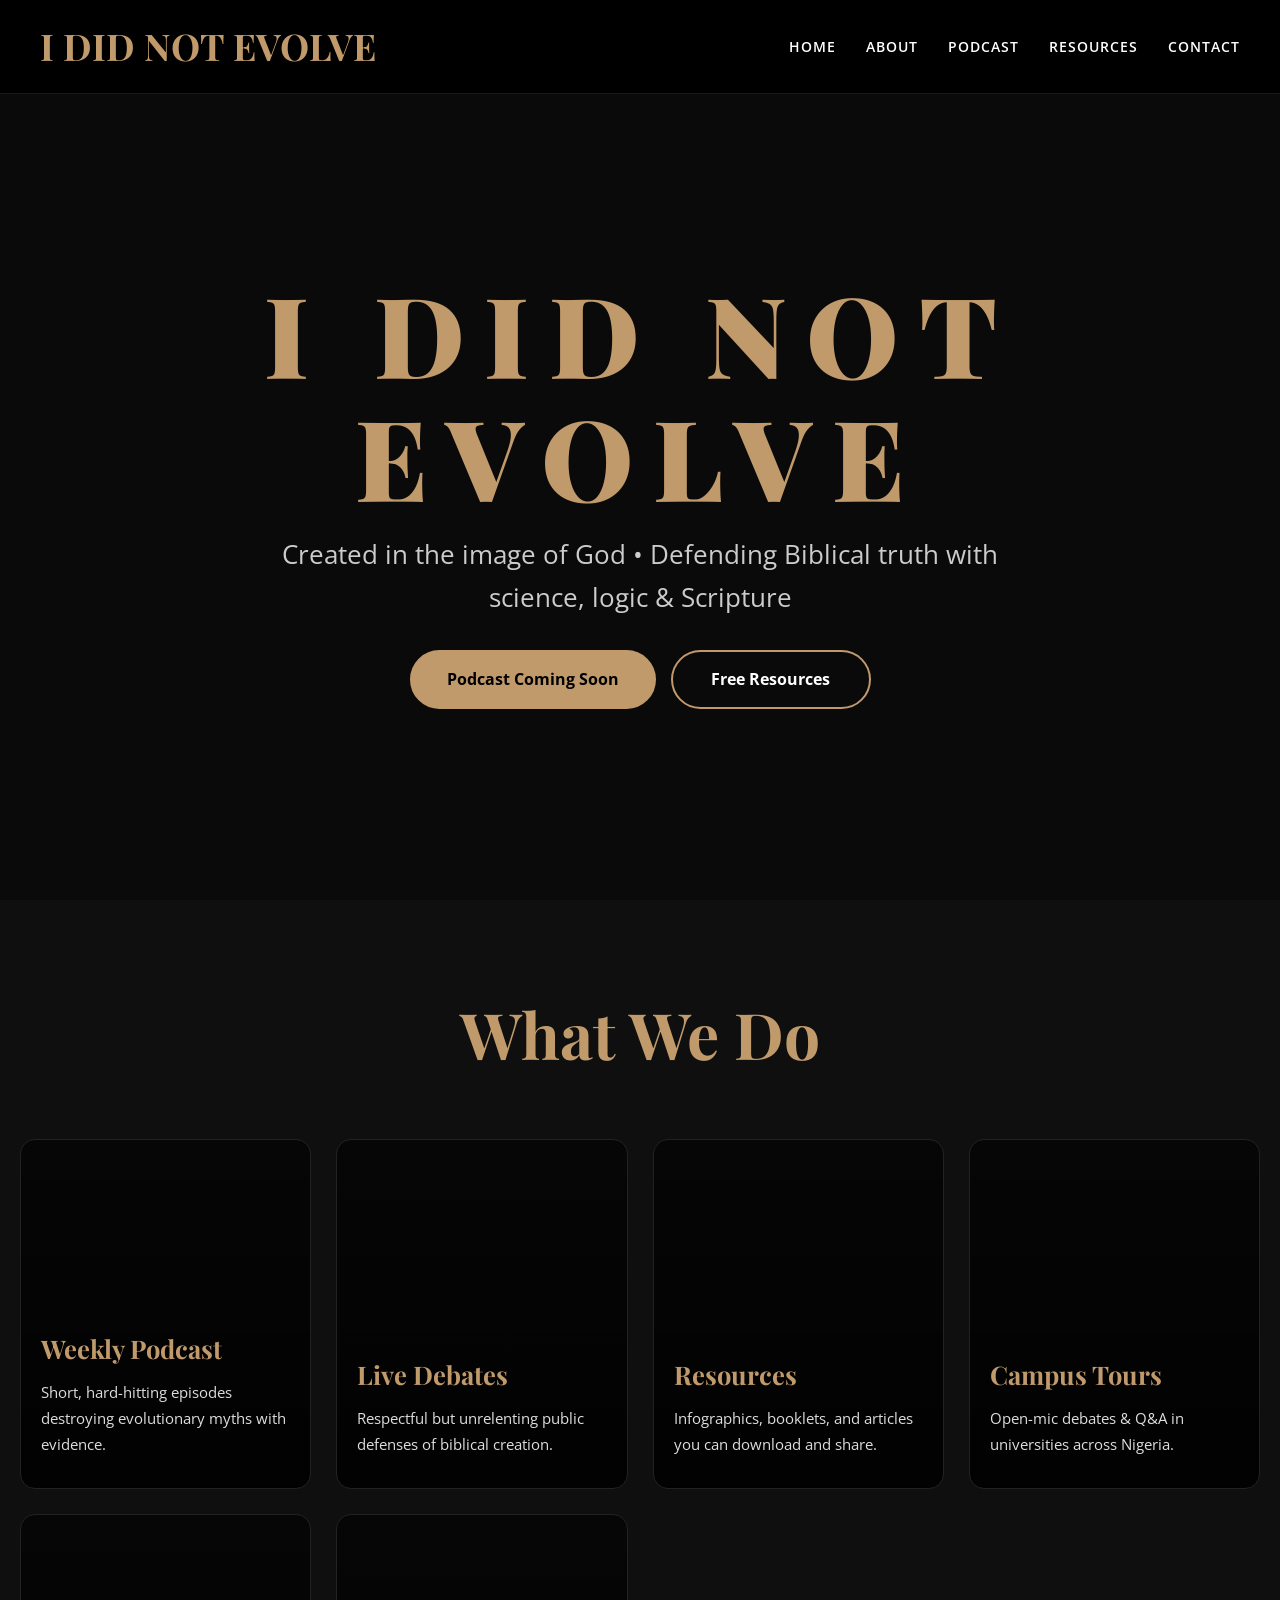
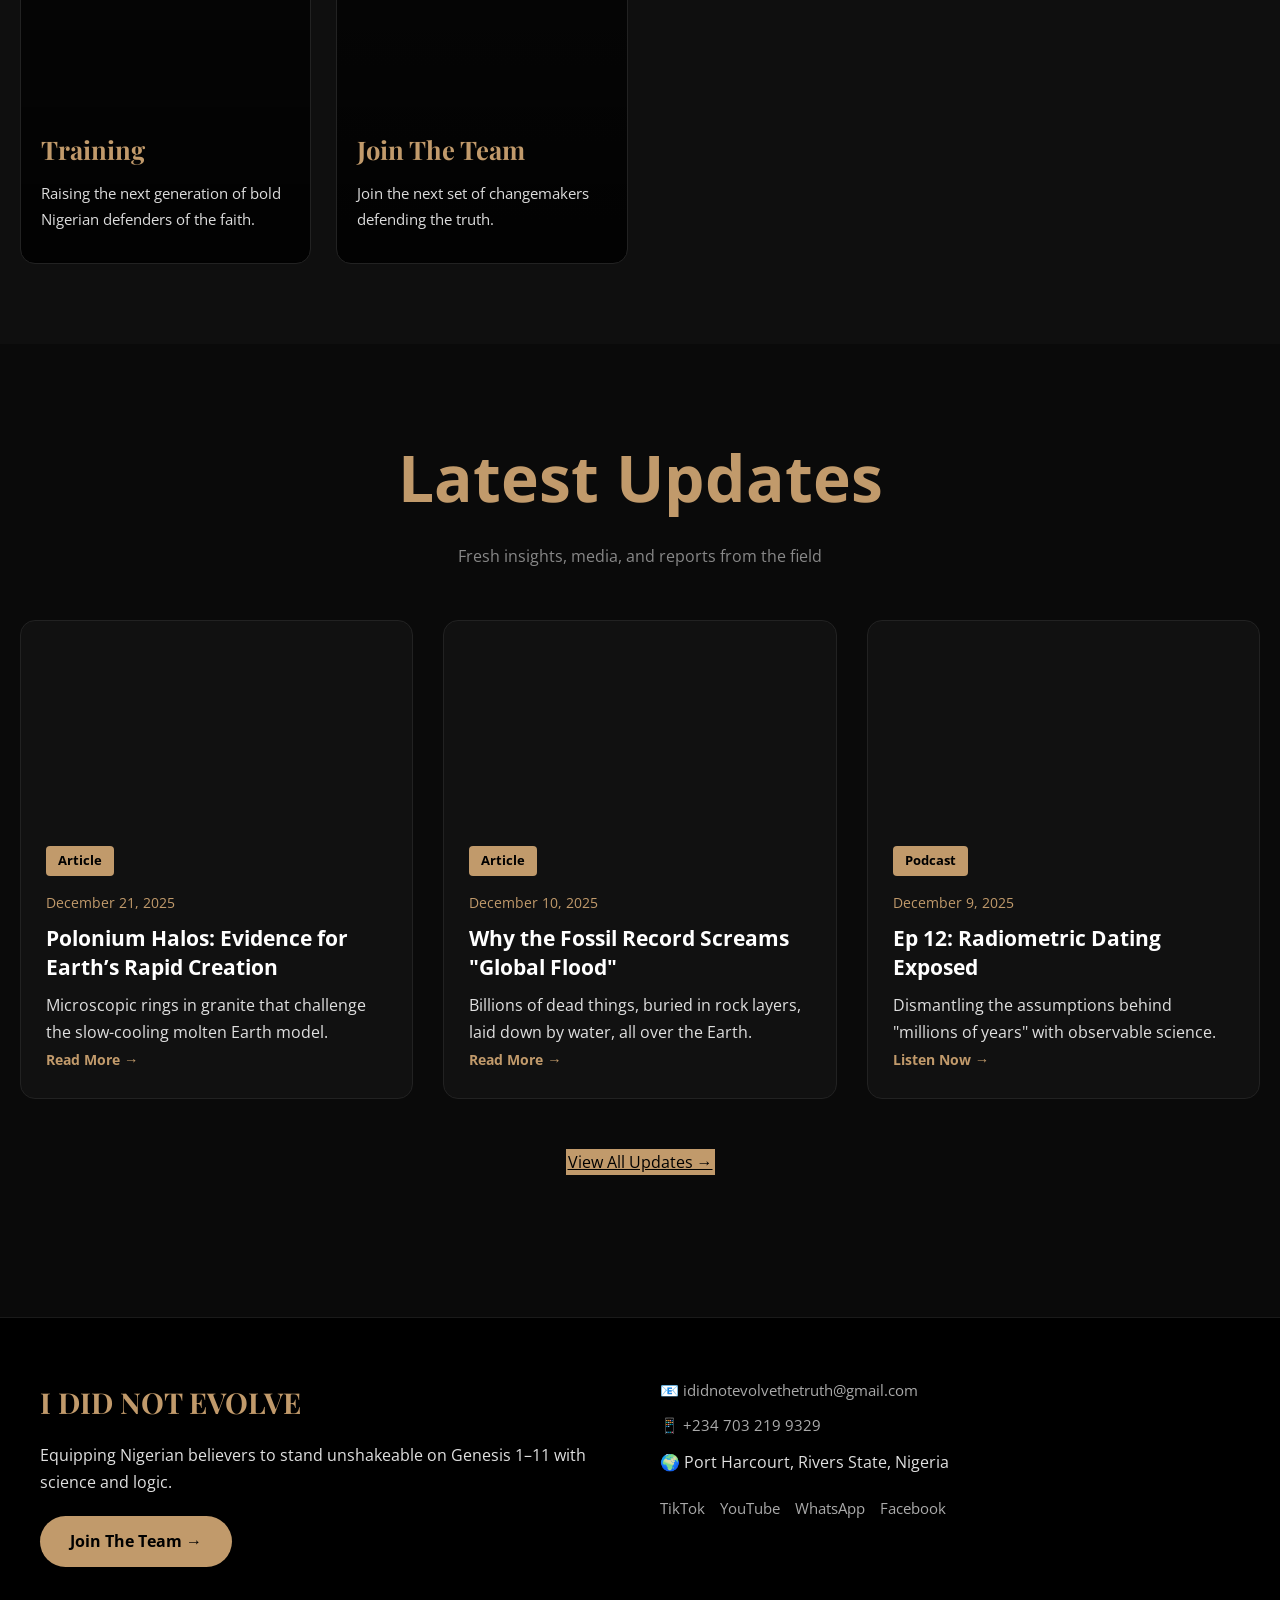
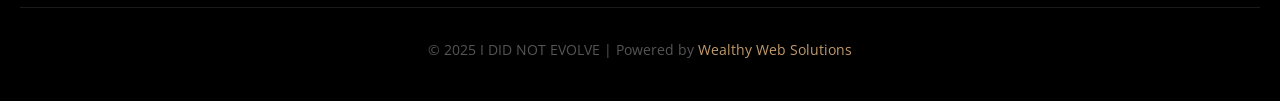
<file: index.html>
<!DOCTYPE html>
<html lang="en">
<head>
    <meta charset="UTF-8">
    <meta name="viewport" content="width=device-width, initial-scale=1.0">
    <title>I DID NOT EVOLVE | Created. Not Evolved.</title>
    <link href="https://fonts.googleapis.com/css2?family=Playfair+Display:wght@700;900&family=Open+Sans:wght@400;600&display=swap" rel="stylesheet">
    <style>
        /* ==================== GLOBAL
hjnnn SETTINGS ==================== */
        * { margin: 0; padding: 0; box-sizing: border-box; }
        body {
            font-family: 'Open Sans', sans-serif;
            background: #0a0a0a;
            color: #e0e0e0;
            line-height: 1.7;
            overflow-x: hidden;
        }

        /* ==================== NAVIGATION & SIDE MENU ==================== */
        .navbar {
            position: fixed;
            top: 0;
            width: 100%;
            background: rgba(0,0,0,0.95);
            padding: 15px 40px; /* Slightly tighter on desktop */
            display: flex;
            justify-content: space-between;
            align-items: center;
            z-index: 1000;
            backdrop-filter: blur(15px);
            border-bottom: 1px solid #1a1a1a;
        }

        .logo {
            font-family: 'Playfair Display', serif;
            font-size: clamp(1.2rem, 4vw, 2.3rem);
            color: #c19a6b;
            font-weight: 700;
            text-decoration: none;
        }

        .nav-links.desktop-links {
            list-style: none;
            display: flex;
            gap: 30px;
        }

        .nav-links a {
            color: white;
            text-decoration: none;
            font-weight: 600;
            font-size: 0.9rem;
            transition: color 0.3s;
            text-transform: uppercase;
            letter-spacing: 1px;
        }

        .nav-links a:hover { color: #c19a6b; }

        .hamburger {
            display: none;
            flex-direction: column;
            gap: 6px;
            cursor: pointer;
            padding: 5px;
        }

        .hamburger span {
            width: 25px;
            height: 2px;
            background: #c19a6b;
            border-radius: 5px;
            transition: 0.4s;
        }

        /* Side Menu Logic */
        .side-menu {
            position: fixed;
            top: 0;
            left: -100%;
            width: 85%; /* Responsive width */
            max-width: 320px;
            height: 100vh;
            background: #000;
            z-index: 2001;
            transition: 0.5s cubic-bezier(0.77, 0, 0.18, 1);
            padding: 40px;
            box-shadow: 10px 0 30px rgba(0,0,0,0.8);
        }

        .side-menu.active { left: 0; }

        .side-menu-header {
            display: flex;
            justify-content: space-between;
            align-items: center;
            margin-bottom: 50px;
        }

        .close-btn { font-size: 2.5rem; cursor: pointer; color: #c19a6b; line-height: 1; }

        .side-links { list-style: none; }
        .side-links a {
            display: block;
            color: white;
            font-size: 1.4rem;
            margin: 25px 0;
            text-decoration: none;
            font-weight: 600;
            transition: 0.3s;
        }

        .side-links a.highlight { color: #c19a6b; border-top: 1px solid #222; padding-top: 20px; }

        .menu-overlay {
            position: fixed;
            inset: 0;
            background: rgba(0,0,0,0.8);
            z-index: 2000;
            opacity: 0;
            visibility: hidden;
            transition: 0.4s;
        }

        .menu-overlay.active { opacity: 1; visibility: visible; }

       /* ==================== UPDATED HERO SECTION ==================== */
.hero {
    /* Use min-height so content can expand on small screens */
    min-height: 100vh; 
    display: flex;
    align-items: center;
    justify-content: center;
    text-align: center;
    position: relative;
    background: #0a0a0a;
    
    /* CRITICAL FIX: Increased padding-top so the Navbar doesn't cover the H1 */
    padding: 120px 20px 60px 20px; 
}

.header-content {
    position: relative;
    z-index: 2;
    width: 100%;
    /* Added a small margin-top for extra safety on very small phones */
    margin-top: 20px; 
}

.header-content h1 {
    font-family: 'Playfair Display', serif;
    /* Slightly smaller base size for mobile to prevent overlap */
    font-size: clamp(2.2rem, 8vw, 6rem); 
    font-weight: 900;
    color: #c19a6b;
    text-transform: uppercase;
    margin-bottom: 20px;
    line-height: 1.2;
    letter-spacing: 1px;
}

@media (max-width: 868px) {
    .hero {
        /* Extra padding for mobile devices */
        padding-top: 140px; 
    }
}
        .hero::before {
            content: '';
            position: absolute;
            inset: 0;
            background: url('https://images.unsplash.com/photo-1506318137071-a8e063b4bec0?ixlib=rb-4.0.3') center/cover;
            opacity: 0.2;
        }

        .header-content { position: relative; z-index: 2; padding: 20px; width: 100%; }

        .header-content h1 {
            font-family: 'Playfair Display', serif;
            font-size: clamp(2.2rem, 10vw, 7rem);
            font-weight: 900;
            letter-spacing: clamp(2px, 2vw, 20px);
            color: #c19a6b;
            text-transform: uppercase;
            margin-bottom: 15px;
            line-height: 1.1;
        }

        .header-content p {
            font-size: clamp(0.95rem, 3vw, 1.6rem);
            margin-bottom: 30px;
            max-width: 800px;
            margin-left: auto;
            margin-right: auto;
            color: #ccc;
        }

        .cta-buttons {
            display: flex;
            justify-content: center;
            flex-wrap: wrap;
            gap: 15px;
        }

        .cta-buttons a {
            display: inline-block;
            padding: 14px 35px;
            font-size: 1rem;
            font-weight: 700;
            text-decoration: none;
            border-radius: 50px;
            transition: 0.4s;
            min-width: 200px;
        }

        .btn-primary { background: #c19a6b; color: #000; border: 2px solid #c19a6b; }
        .btn-primary:hover { transform: translateY(-5px); background: #d4af37; }
        .btn-secondary { background: transparent; color: #fff; border: 2px solid #c19a6b; }
        .btn-secondary:hover { background: #c19a6b; color: #000; }

        /* ==================== SERVICES GRID ==================== */
        .services { padding: 80px 20px; background: #0f0f0f; text-align: center; }
        .services h2 {
            font-family: 'Playfair Display', serif;
            font-size: clamp(2rem, 5vw, 4.5rem);
            color: #c19a6b;
            margin-bottom: 50px;
        }

        .cards {
            display: grid;
            grid-template-columns: repeat(auto-fit, minmax(280px, 1fr));
            gap: 25px;
            max-width: 1400px;
            margin: 0 auto;
        }

        .card-link { text-decoration: none; color: inherit; }

        .card {
            height: 350px;
            padding: 30px 20px;
            border-radius: 15px;
            border: 1px solid #222;
            display: flex;
            flex-direction: column;
            justify-content: flex-end;
            transition: 0.4s;
            position: relative;
            overflow: hidden;
            text-align: left;
        }

        .card:hover {
            transform: translateY(-10px);
            border-color: #c19a6b;
            box-shadow: 0 20px 40px rgba(193,154,107,0.2);
        }

        .card h3 { font-family: 'Playfair Display', serif; font-size: 1.6rem; color: #c19a6b; margin-bottom: 10px; z-index: 2; }
        .card p { font-size: 0.95rem; color: #ddd; z-index: 2; }

        /* ==================== UPDATES SECTION ==================== */
        .latest-updates { padding: 80px 20px; background: #0a0a0a; text-align: center; }
        .latest-updates h2 { font-size: clamp(2rem, 5vw, 4rem); color: #c19a6b; margin-bottom: 10px; }
        .section-subtitle { margin-bottom: 50px; color: #888; }

        .updates-grid {
            display: grid;
            grid-template-columns: repeat(auto-fit, minmax(300px, 1fr));
            gap: 30px;
            max-width: 1300px;
            margin: 0 auto;
        }

        .update-card {
            background: #111;
            border-radius: 15px;
            overflow: hidden;
            border: 1px solid #222;
            text-align: left;
            transition: 0.3s;
        }

        .update-card:hover { transform: translateY(-5px); border-color: #333; }
        .update-image { height: 200px; background-size: cover; background-position: center; }
        .update-content { padding: 25px; }

        .tag {
            display: inline-block;
            background: #c19a6b;
            color: #000;
            padding: 4px 12px;
            border-radius: 4px;
            font-size: 0.8rem;
            font-weight: 700;
            margin-bottom: 15px;
        }

        .update-content h3 { font-size: 1.3rem; margin-bottom: 10px; color: #fff; line-height: 1.4; }
        .date { color: #c19a6b; font-size: 0.85rem; margin-bottom: 10px; }
        .read-more { color: #c19a6b; text-decoration: none; font-weight: 700; font-size: 0.9rem; }

        .view-all { margin-top: 50px; }

        /* ==================== FOOTER ==================== */
        .footer { padding: 60px 20px 40px; background: #000; border-top: 1px solid #1a1a1a; margin-top: 60px; }
        .footer-grid {
            max-width: 1200px;
            margin: 0 auto;
            display: grid;
            grid-template-columns: repeat(auto-fit, minmax(280px, 1fr));
            gap: 40px;
            padding-bottom: 40px;
        }

        .footer-left h3 { color: #c19a6b; font-family: 'Playfair Display', serif; font-size: 1.8rem; margin-bottom: 15px; }
        .join-btn {
            display: inline-block;
            margin-top: 20px;
            background: #c19a6b;
            color: #000;
            padding: 12px 30px;
            border-radius: 50px;
            text-decoration: none;
            font-weight: 700;
        }

        .footer-right a { color: #aaa; text-decoration: none; display: block; margin-bottom: 10px; transition: 0.3s; font-size: 0.95rem;}
        .footer-right a:hover { color: #c19a6b; }
        .socials { display: flex; gap: 15px; margin-top: 20px; flex-wrap: wrap; }

        .footer-bottom {
            text-align: center;
            border-top: 1px solid #1a1a1a;
            padding-top: 30px;
            font-size: 0.85rem;
            color: #555;
        }

        /* ==================== MOBILE ADJUSTMENTS ==================== */
        @media (max-width: 868px) {
            .navbar { padding: 15px 20px; }
            .desktop-links { display: none; }
            .hamburger { display: flex; }
            .hero { min-height: 100svh; }
            .cta-buttons a { width: 100%; margin: 0; }
            .footer-grid { text-align: center; }
            .socials { justify-content: center; }
        }
    </style>
</head>
<body>

    <nav class="navbar">
        <a href="index.html" class="logo">I DID NOT EVOLVE</a>
        <ul class="nav-links desktop-links">
            <li><a href="index.html">Home</a></li>
            <li><a href="about.html">About</a></li>
            <li><a href="podcast.html">Podcast</a></li>
            <li><a href="resources.html">Resources</a></li>
            <li><a href="contact.html">Contact</a></li>
        </ul>
        <div class="hamburger" id="openMenu">
            <span></span>
            <span></span>
            <span></span>
        </div>
    </nav>

    <div class="side-menu" id="sideMenu">
        <div class="side-menu-header">
            <div class="logo" style="font-size: 1.2rem;">I DID NOT EVOLVE</div>
            <div class="close-btn" id="closeMenu">&times;</div>
        </div>
        <ul class="side-links">
            <li><a href="index.html">Home</a></li>
            <li><a href="about.html">About</a></li>
            <li><a href="podcast.html">Podcast</a></li>
            <li><a href="resources.html">Resources</a></li>
            <li><a href="contact.html">Contact</a></li>
            <li><a href="join.html" class="highlight">Join The Team →</a></li>
        </ul>
    </div>
    <div class="menu-overlay" id="overlay"></div>

    <header class="hero">
        <div class="header-content">
            <h1>I DID NOT EVOLVE</h1>
            <p>Created in the image of God • Defending Biblical truth with science, logic & Scripture</p>
            <div class="cta-buttons">
                <a href="podcast.html" class="btn-primary">Podcast Coming Soon</a>
                <a href="resources.html" class="btn-secondary">Free Resources</a>
            </div>
        </div>
    </header>

    <section class="services">
        <h2>What We Do</h2>
        <div class="cards">
            <a href="podcast.html" class="card-link">
                <div class="card" style="background: linear-gradient(rgba(0,0,0,0.6), rgba(0,0,0,0.9)), url('https://images.unsplash.com/photo-1516280440614-37939bbacd81?ixlib=rb-4.0.3&q=85') center/cover;">
                    <h3>Weekly Podcast</h3>
                    <p>Short, hard-hitting episodes destroying evolutionary myths with evidence.</p>
                </div>
            </a>
            <a href="debates.html" class="card-link">
                <div class="card" style="background: linear-gradient(rgba(0,0,0,0.6), rgba(0,0,0,0.9)), url('https://images.unsplash.com/photo-1591115765373-5207764f72e7?ixlib=rb-4.0.3&auto=format&fit=crop&q=85') center/cover;">
                    <h3>Live Debates</h3>
                    <p>Respectful but unrelenting public defenses of biblical creation.</p>
                </div>
            </a>
            <a href="resources.html" class="card-link">
                <div class="card" style="background: linear-gradient(rgba(0,0,0,0.6), rgba(0,0,0,0.9)), url('https://images.unsplash.com/photo-1456513080510-7bf3a84b82f8?ixlib=rb-4.0.3&q=85') center/cover;">
                    <h3>Resources</h3>
                    <p>Infographics, booklets, and articles you can download and share.</p>
                </div>
            </a>
            <a href="campus.html" class="card-link">
                <div class="card" style="background: linear-gradient(rgba(0,0,0,0.6), rgba(0,0,0,0.9)), url('https://images.unsplash.com/photo-1523050854058-8df90110c9f1?ixlib=rb-4.0.3&auto=format&fit=crop&q=85') center/cover;">
                    <h3>Campus Tours</h3>
                    <p>Open-mic debates & Q&A in universities across Nigeria.</p>
                </div>
            </a>
            <a href="training.html" class="card-link">
                <div class="card" style="background: linear-gradient(rgba(0,0,0,0.6), rgba(0,0,0,0.9)), url('https://images.unsplash.com/photo-1524178232363-1fb2b075b655?ixlib=rb-4.0.3&q=85') center/cover;">
                    <h3>Training</h3>
                    <p>Raising the next generation of bold Nigerian defenders of the faith.</p>
                </div>
            </a>
            <a href="join.html" class="card-link">
                <div class="card" style="background: linear-gradient(rgba(0,0,0,0.6), rgba(0,0,0,0.9)), url('https://images.unsplash.com/photo-1552664730-d307ca884978?ixlib=rb-4.0.3&q=85') center/cover;">
                    <h3>Join The Team</h3>
                    <p>Join the next set of changemakers defending the truth.</p>
                </div>
            </a>
        </div>
    </section>

    <section class="latest-updates">
        <h2>Latest Updates</h2>
        <p class="section-subtitle">Fresh insights, media, and reports from the field</p>
        <div class="updates-grid">
            <article class="update-card">
                <div class="update-image" style="background-image: url('https://dl0.creation.com/articles/p018/c01837/Po-radiohalo.jpg')"></div>
                <div class="update-content">
                    <span class="tag">Article</span>
                    <p class="date">December 21, 2025</p>
                    <h3>Polonium Halos: Evidence for Earth’s Rapid Creation</h3>
                    <p>Microscopic rings in granite that challenge the slow-cooling molten Earth model.</p>
                    <a href="articles/polonium halos.html" class="read-more">Read More →</a>
                </div>
            </article>

            <article class="update-card">
                <div class="update-image" style="background-image: url('https://images.unsplash.com/photo-1504221507732-5246c045949b?ixlib=rb-4.0.3')"></div>
                <div class="update-content">
                    <span class="tag">Article</span>
                    <p class="date">December 10, 2025</p>
                    <h3>Why the Fossil Record Screams "Global Flood"</h3>
                    <p>Billions of dead things, buried in rock layers, laid down by water, all over the Earth.</p>
                    <a href="articles/fossil-record.html" class="read-more">Read More →</a>
                </div>
            </article>

            <article class="update-card">
                <div class="update-image" style="background-image: url('https://images.unsplash.com/photo-1516280440614-37939bbacd81?ixlib=rb-4.0.3')"></div>
                <div class="update-content">
                    <span class="tag">Podcast</span>
                    <p class="date">December 9, 2025</p>
                    <h3>Ep 12: Radiometric Dating Exposed</h3>
                    <p>Dismantling the assumptions behind "millions of years" with observable science.</p>
                    <a href="podcast/episode12.html" class="read-more">Listen Now →</a>
                </div>
            </article>
        </div>
        <div class="view-all">
            <a href="blog.html" class="btn-primary">View All Updates →</a>
        </div>
    </section>

    <footer class="footer">
        <div class="footer-grid">
            <div class="footer-left">
                <h3>I DID NOT EVOLVE</h3>
                <p>Equipping Nigerian believers to stand unshakeable on Genesis 1–11 with science and logic.</p>
                <a href="join.html" class="join-btn">Join The Team →</a>
            </div>
            <div class="footer-right">
                <a href="mailto:ididnotevolvethetruth@gmail.com">📧 ididnotevolvethetruth@gmail.com</a>
                <a href="https://wa.me/2347032199329" target="_blank">📱 +234 703 219 9329</a>
                <p>🌍 Port Harcourt, Rivers State, Nigeria</p>
                <div class="socials">
                    <a href="https://vm.tiktok.com/ZSHwoRY2uQePm-SBfeh/">TikTok</a>
                    <a href="https://www.youtube.com/channel/UCOtWmMrzQCxBkkfKr8X-W4g">YouTube</a>
                    <a href="https://chat.whatsapp.com/JIuwK2x0REJ1VQvrjfP2Wc">WhatsApp</a>
                    <a href="https://www.facebook.com/profile.php?id=61584518368456">Facebook</a>
                </div>
            </div>
        </div>
        <div class="footer-bottom">
            © 2025 I DID NOT EVOLVE | Powered by <a href="https://techthinker360.github.io/Wealthy-web/" target="_blank" style="color: #c19a6b; text-decoration: none;">Wealthy Web Solutions</a>
        </div>
    </footer>

    <script>
        // MOBILE MENU LOGIC
        const openBtn = document.getElementById('openMenu');
        const closeBtn = document.getElementById('closeMenu');
        const sideMenu = document.getElementById('sideMenu');
        const overlay = document.getElementById('overlay');

        function toggleMenu() {
            sideMenu.classList.toggle('active');
            overlay.classList.toggle('active');
            document.body.style.overflow = sideMenu.classList.contains('active') ? 'hidden' : 'auto';
        }

        openBtn.addEventListener('click', toggleMenu);
        closeBtn.addEventListener('click', toggleMenu);
        overlay.addEventListener('click', toggleMenu);
    </script>
</body>
</html>
</file>
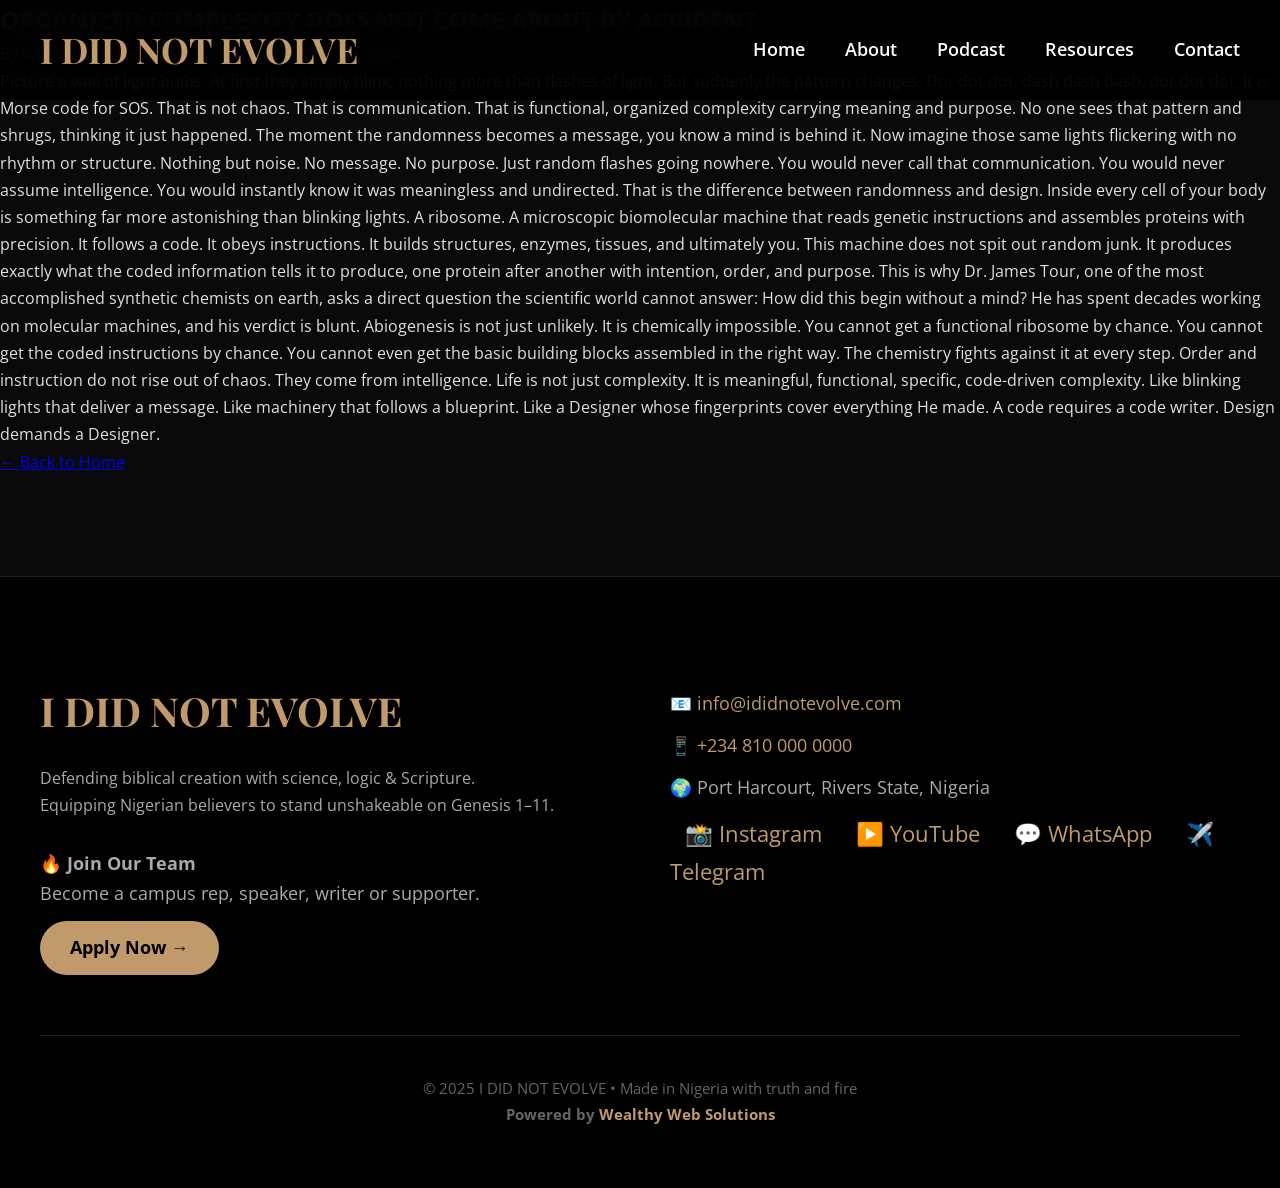
<file: articles/fossil-record.html>
<!DOCTYPE html>
<html lang="en">
<head>
    <meta charset="UTF-8">
    <meta name="viewport" content="width=device-width, initial-scale=1.0">
    <title>Why the Fossil Record Screams "Global Flood" | I DID NOT EVOLVE</title>
    <link href="https://fonts.googleapis.com/css2?family=Playfair+Display:wght@700&family=Open+Sans:wght@400;600&display=swap" rel="stylesheet">
    <style>
        /* FULL PROFESSIONAL STYLE – NAV FIXED, CARDS PERFECT */
* {
    margin: 0;
    padding: 0;
    box-sizing: border-box;
}

body {
    font-family: 'Open Sans', sans-serif;
    background: #0a0a0a;
    color: #e0e0e0;
    line-height: 1.7;
    backdrop-filter: blur(15px);
}

/* NAVIGATION – FIXED: HORIZONTAL, NO BULLETS, CLEAN GOLD */
.navbar {
    position: fixed;
    top: 0;
    width: 100%;
    background: rgba(0,0,0,0.95);
    padding: 20px 40px 20px 40px;
    display: flex;
    justify-content: space-between;
    align-items: center;
    z-index: 1000;
    backdrop-filter: blur(15px);
}

.logo {
    font-family: 'Playfair Display', serif;
    font-size: 2.2rem;
    color: #c19a6b;
    font-weight: 700;
}

.nav-links {
    list-style: none;  /* ← FIX: NO BULLETS */
    display: flex;
    gap: 40px;         /* ← FIX: HORIZONTAL SPACING */
}

.nav-links li {
    display: inline-block;  /* ← FIX: HORIZONTAL LAYOUT */
}

.nav-links a {
    color: white;
    text-decoration: none;
    font-weight: 600;
    font-size: 1.1rem;
    transition: color 0.3s;
}

.nav-links a:hover {
    color: #c19a6b;
}

/* HAMBURGER & MOBILE MENU */
.hamburger {
    display: none;
    flex-direction: column;
    cursor: pointer;
    gap: 6px;
}

.hamburger span {
    width: 30px;
    height: 4px;
    background: #c19a6b;
    border-radius: 5px;
    transition: all 0.4s;
}

.mobile-menu {
    position: fixed;
    top: 0;
    right: -100%;
    width: 70%;
    height: 100vh;
    background: #000;
    padding: 100px 40px;
    transition: right 0.5s;
    z-index: 999;
}

.mobile-menu a {
    display: block;
    color: white;
    font-size: 1.8rem;
    margin: 25px 0;
    text-decoration: none;
}

.mobile-menu.active { right: 0; }

.hamburger.active span:nth-child(1) { transform: rotate(45deg) translate(8px, 8px); }
.hamburger.active span:nth-child(2) { opacity: 0; }
.hamburger.active span:nth-child(3) { transform: rotate(-45deg) translate(7px, -7px); }

/* Mobile Switch */
@media (max-width: 868px) {
    .desktop-links { display: none; }
    .hamburger { display: flex; }
}

/* HERO */
.hero {
    height: 100vh;
    min-height: 680px;
    background: linear-gradient(135deg, #0a0a0a 0%, #1f1f1f 100%);
    display: flex;
    align-items: center;
    justify-content: center;
    text-align: center;
    position: relative;
}

.hero::before {
    content: '';
    position: absolute;
    inset: 0;
    background: url('https://images.unsplash.com/photo-1506318137071-a8e063b4bec0?ixlib=rb-4.0.3') center/cover;
    opacity: 0.15;
}

.header-content {
    position: relative;
    z-index: 2;
    padding: 0 20px;
}

.header-content h1 {
    font-family: 'Playfair Display', serif;
    font-size: 8rem;
    font-weight: 900;
    letter-spacing: 18px;
    color: #c19a6b;
    text-transform: uppercase;
    margin-bottom: 25px;
}

.header-content p {
    font-size: 1.65rem;
    color: #e0e0e0;
    margin-bottom: 50px;
}

/* BUTTONS */
.cta-buttons a {
    padding: 18px 48px;
    margin: 0 15px;
    font-size: 1.3rem;
    font-weight: 700;
    text-decoration: none;
    border-radius: 50px;
    display: inline-block;
    transition: 0.4s;
}

.btn-primary { background: #c19a6b; color: #000; }
.btn-primary:hover { background: #d4af37; transform: translateY(-5px); }
.btn-secondary { background: transparent; color: white; border: 3px solid #c19a6b; }
.btn-secondary:hover { background: #c19a6b; color: #000; }

/* WHAT WE DO CARDS */
.services {
    padding: 140px 40px 100px;
    background: #111;
    text-align: center;
}

.services h2 {
    font-family: 'Playfair Display', serif;
    font-size: 4.5rem;
    color: #c19a6b;
    margin-bottom: 90px;
}

.cards {
    display: grid;
    grid-template-columns: repeat(auto-fit, minmax(340px, 1fr));
    gap: 50px;
    max-width: 1500px;
    margin: 0 auto;
}

.card {
    background: #1a1a1a;
    padding: 50px 30px;
    border-radius: 20px;
    border: 1px solid #333;
    transition: all 0.4s;
}

.card:hover {
    transform: translateY(-15px);
    border-color: #c19a6b;
    box-shadow: 0 25px 50px rgba(193,154,107,0.15);
}

.card h3 {
    font-family: 'Playfair Display', serif;
    font-size: 2.1rem;
    color: #c19a6b;
    margin-bottom: 20px;
}

/* Mobile Hero Adjust */
@media (max-width: 768px) {
    .header-content h1 { font-size: 4.5rem; letter-spacing: 8px; }
    .header-content p { font-size: 1.3rem; }
    .cta-buttons a { margin: 10px 0; display: block; }
}
.card-link {
    text-decoration: none;
    display: block;
    border-radius: 20px;
    overflow: hidden;
}

.card-link:hover .card {
    transform: translateY(-20px);
    box-shadow: 0 30px 60px rgba(193,154,107,0.3);
}
/* GOLD FOOTER */
.footer {
    background: #000;
    color: #aaa;
    text-align: center;
    padding: 100px 40px 60px;
    border-top: 1px solid #333;
}

.footer-content {
    max-width: 1200px;
    margin: 0 auto;
}

.footer-logo {
    font-family: 'Playfair Display', serif;
    font-size: 3rem;
    color: #c19a6b;
    margin-bottom: 20px;
}

.social-links a {
    color: #c19a6b;
    margin: 0 20px;
    text-decoration: none;
    font-weight: 600;
    font-size: 1.2rem;
}

.social-links a:hover { color: #fff; }

.credit {
    margin-top: 50px;
    font-size: 1rem;
    color: #777;
}

.credit a {
    color: #c19a6b;
    text-decoration: none;
}

.credit a:hover { text-decoration: underline; }
/* FINAL FOOTER – LEFT/RIGHT + CENTERED BOTTOM */
.footer {
    background: #000;
    color: #aaa;
    padding: 100px 40px 60px;
    border-top: 1px solid #222;
    margin-top: 100px;
}

.footer-grid {
    display: grid;
    grid-template-columns: 1fr 1fr;
    gap: 60px;
    max-width: 1300px;
    margin: 0 auto 60px;
    text-align: left;
}

.footer-left h3 {
    font-family: 'Playfair Display', serif;
    font-size: 2.5rem;
    color: #c19a6b;
    margin-bottom: 20px;
}

.join-team {
    margin-top: 30px;
    font-size: 1.1rem;
}

.join-btn {
    display: inline-block;
    margin-top: 12px;
    background: #c19a6b;
    color: #000;
    padding: 12px 30px;
    border-radius: 50px;
    text-decoration: none;
    font-weight: 700;
}

.join-btn:hover { background: #d4af37; }

.footer-right .contact-item {
    margin: 12px 0;
    font-size: 1.1rem;
}

.footer-right a {
    color: #c19a6b;
    text-decoration: none;
}

.footer-right a:hover { text-decoration: underline; }

.socials a {
    margin: 0 15px;
    font-size: 1.4rem;
}

.footer-bottom {
    text-align: center;
    padding-top: 40px;
    border-top: 1px solid #222;
    color: #666;
    font-size: 0.95rem;
}

.footer-bottom a {
    color: #c19a6b;
    text-decoration: none;
}

.footer-bottom a:hover { text-decoration: underline; }

/* Mobile */
@media (max-width: 868px) {
    .footer-grid {
        grid-template-columns: 1fr;
        text-align: center;
    }
    .footer-left, .footer-right { text-align: center; }
}
/* LATEST UPDATES SECTION – DAILY CONTENT */
.latest-updates {
    padding: 120px 40px;
    background: #0a0a0a;
    text-align: center;
}

.latest-updates h2 {
    font-family: 'Playfair Display', serif;
    font-size: 4.5rem;
    color: #c19a6b;
    margin-bottom: 20px;
}

.section-subtitle {
    font-size: 1.4rem;
    color: #aaa;
    margin-bottom: 80px;
}

.updates-grid {
    display: grid;
    grid-template-columns: repeat(auto-fit, minmax(380px, 1fr));
    gap: 40px;
    max-width: 1400px;
    margin: 0 auto;
}

.update-card {
    background: #111;
    border-radius: 20px;
    overflow: hidden;
    transition: transform 0.4s;
    border: 1px solid #333;
}

.update-card:hover {
    transform: translateY(-15px);
    box-shadow: 0 25px 50px rgba(193,154,107,0.2);
}

.update-image {
    height: 220px;
    background-size: cover;
    background-position: center;
}

.update-content {
    padding: 30px;
    text-align: left;
}

.tag {
    background: #c19a6b;
    color: #000;
    padding: 6px 14px;
    border-radius: 30px;
    font-size: 0.85rem;
    font-weight: 700;
}

.tag.podcast { background: #8b4513; }
.tag.debate { background: #b8860b; }

.update-content h3 {
    font-size: 1.6rem;
    color: white;
    margin: 15px 0;
    line-height: 1.3;
}

.date {
    color: #c19a6b;
    font-size: 0.95rem;
    margin-bottom: 10px;
}

.read-more {
    color: #c19a6b;
    text-decoration: none;
    font-weight: 700;
    margin-top: 15px;
    display: inline-block;
}

.read-more:hover { text-decoration: underline; }

.view-all {
    margin-top: 80px;
}

.large { padding: 20px 60px; font-size: 1.4rem; }
    </style>
</head>
<body>

    <nav class="navbar"> <!-- same nav --> 
        <div class="logo">I DID NOT EVOLVE</div>
        <ul class="nav-links desktop-links">
            <li><a href="../index.html">Home</a></li>
            <li><a href="../about.html">About</a></li>
            <li><a href="../podcast.html">Podcast</a></li>
            <li><a href="../resources.html">Resources</a></li>
            <li><a href="../contact.html">Contact</a></li>
        </ul>
        <div class="hamburger"><span></span><span></span><span></span></div>
    </nav>
    <div class="mobile-menu">...</div> <!-- copy from index if needed -->

    <article class="single-article">
        <div class="article-hero" style="background: linear-gradient(rgba(0,0,0,0.7), rgba(0,0,0,0.8)), url('https://images.unsplash.com/photo-1542281286-9e0a16bb7366?ixlib=rb-4.0.3') center/cover;">
            <h1>ORGANIZED COMPLEXITY DOES NOT COME ABOUT BY ACCIDENT</h1>
            <p class="article-meta">By Wealthy Emeseh • December 12, 2025 • 3 min read</p>
        </div>

        <div class="article-content">
            <p>Picture a wall of light bulbs. At first they simply blink, nothing more than flashes of light. But suddenly the pattern changes. Dot dot dot, dash dash dash, dot dot dot. It is Morse code for SOS. That is not chaos. That is communication. That is functional, organized complexity carrying meaning and purpose. No one sees that pattern and shrugs, thinking it just happened. The moment the randomness becomes a message, you know a mind is behind it.
Now imagine those same lights flickering with no rhythm or structure. Nothing but noise. No message. No purpose. Just random flashes going nowhere. You would never call that communication. You would never assume intelligence. You would instantly know it was meaningless and undirected. That is the difference between randomness and design.
Inside every cell of your body is something far more astonishing than blinking lights. A ribosome. A microscopic biomolecular machine that reads genetic instructions and assembles proteins with precision. It follows a code. It obeys instructions. It builds structures, enzymes, tissues, and ultimately you. This machine does not spit out random junk. It produces exactly what the coded information tells it to produce, one protein after another with intention, order, and purpose.
This is why Dr. James Tour, one of the most accomplished synthetic chemists on earth, asks a direct question the scientific world cannot answer: How did this begin without a mind? He has spent decades working on molecular machines, and his verdict is blunt. Abiogenesis is not just unlikely. It is chemically impossible. You cannot get a functional ribosome by chance. You cannot get the coded instructions by chance. You cannot even get the basic building blocks assembled in the right way. The chemistry fights against it at every step.
Order and instruction do not rise out of chaos. They come from intelligence. Life is not just complexity. It is meaningful, functional, specific, code-driven complexity. Like blinking lights that deliver a message. Like machinery that follows a blueprint. Like a Designer whose fingerprints cover everything He made.
A code requires a code writer. Design demands a Designer.</p>

            <a href="../index.html" class="back-home">← Back to Home</a>
        </div>
    </article>

    <!-- Footer (copy from index.html) -->
    <footer class="footer"> <div class="footer-grid">

        <!-- LEFT SIDE -->
        <div class="footer-left">
            <h3>I DID NOT EVOLVE</h3>
            <p>Defending biblical creation with science, logic & Scripture.<br>
            Equipping Nigerian believers to stand unshakeable on Genesis 1–11.</p>

            <div class="join-team">
                <strong>🔥 Join Our Team</strong><br>
                Become a campus rep, speaker, writer or supporter.<br>
                <a href="join.html" class="join-btn">Apply Now →</a>
            </div>
        </div>

        <!-- RIGHT SIDE – CONTACT & SOCIALS -->
        <div class="footer-right">
            <div class="contact-item">📧 <a href="mailto:info@ididnotevolve.com">info@ididnotevolve.com</a></div>
            <div class="contact-item">📱 <a href="https://wa.me/2348100000000" target="_blank">+234 810 000 0000</a></div>
            <div class="contact-item">🌍 Port Harcourt, Rivers State, Nigeria</div>

            <div class="socials">
                <a href="#" target="_blank">📸 Instagram</a>
                <a href="#" target="_blank">▶️ YouTube</a>
                <a href="#" target="_blank">💬 WhatsApp</a>
                <a href="#" target="_blank">✈️ Telegram</a>
            </div>
        </div>
    </div>

    <!-- CENTERED BOTTOM CREDIT -->
    <div class="footer-bottom">
        © 2025 I DID NOT EVOLVE • Made in Nigeria with truth and fire<br>
        <strong>Powered by <a href="https://wealthywebsolutions.com" target="_blank">Wealthy Web Solutions</a></strong>
    </div>
</footer>

   <script src>// js/main.js
const hamburger = document.querySelector('.hamburger');
const mobileMenu = document.querySelector('.mobile-menu');

// Toggle menu
hamburger.addEventListener('click', () => {
    hamburger.classList.toggle('active');
    mobileMenu.classList.toggle('active');
});

// Close when clicking a link
document.querySelectorAll('.mobile-menu a').forEach(link => {
    link.addEventListener('click', () => {
        hamburger.classList.remove('active');
        mobileMenu.classList.remove('active');
    });
});

// Close when clicking outside the menu
document.addEventListener('click', (e) => {
    if (!hamburger.contains(e.target) && !mobileMenu.contains(e.target)) {
        hamburger.classList.remove('active');
        mobileMenu.classList.remove('active');
    }
});</script>
</body>
</html>
</file>
